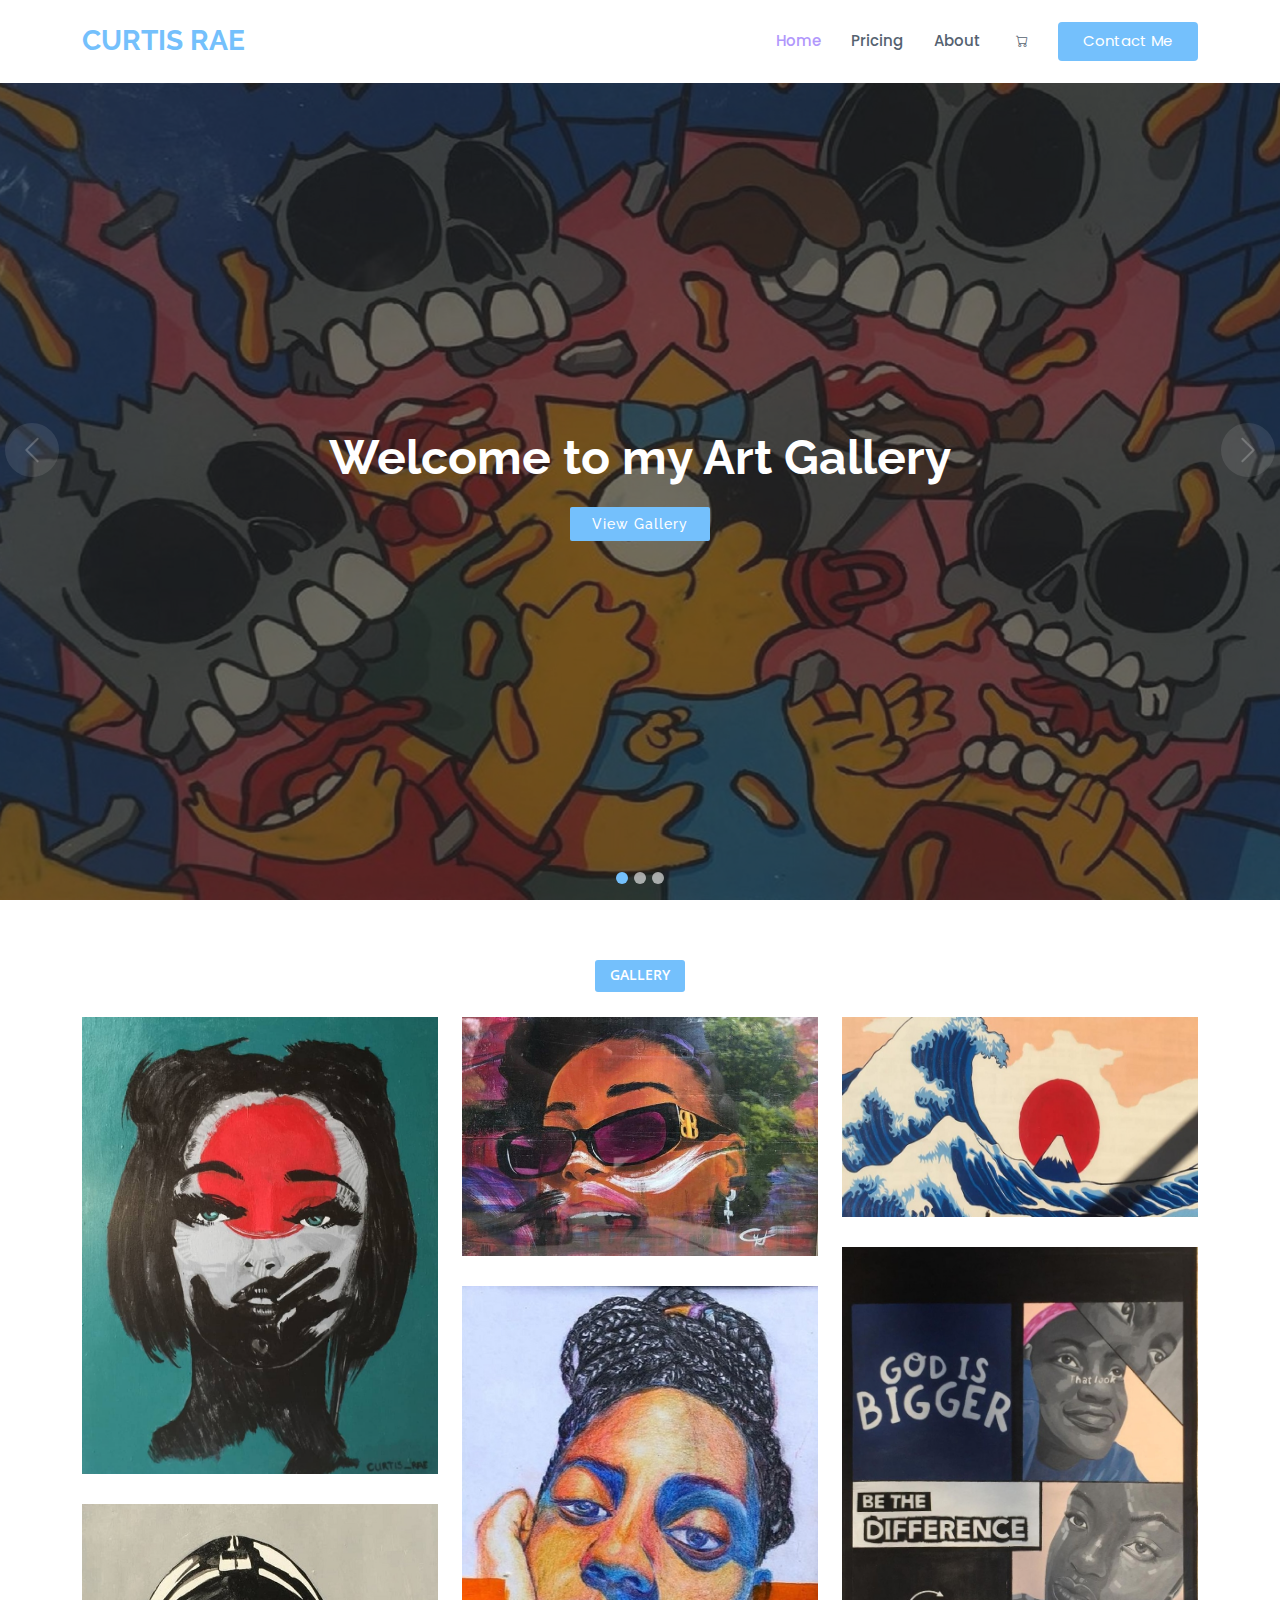
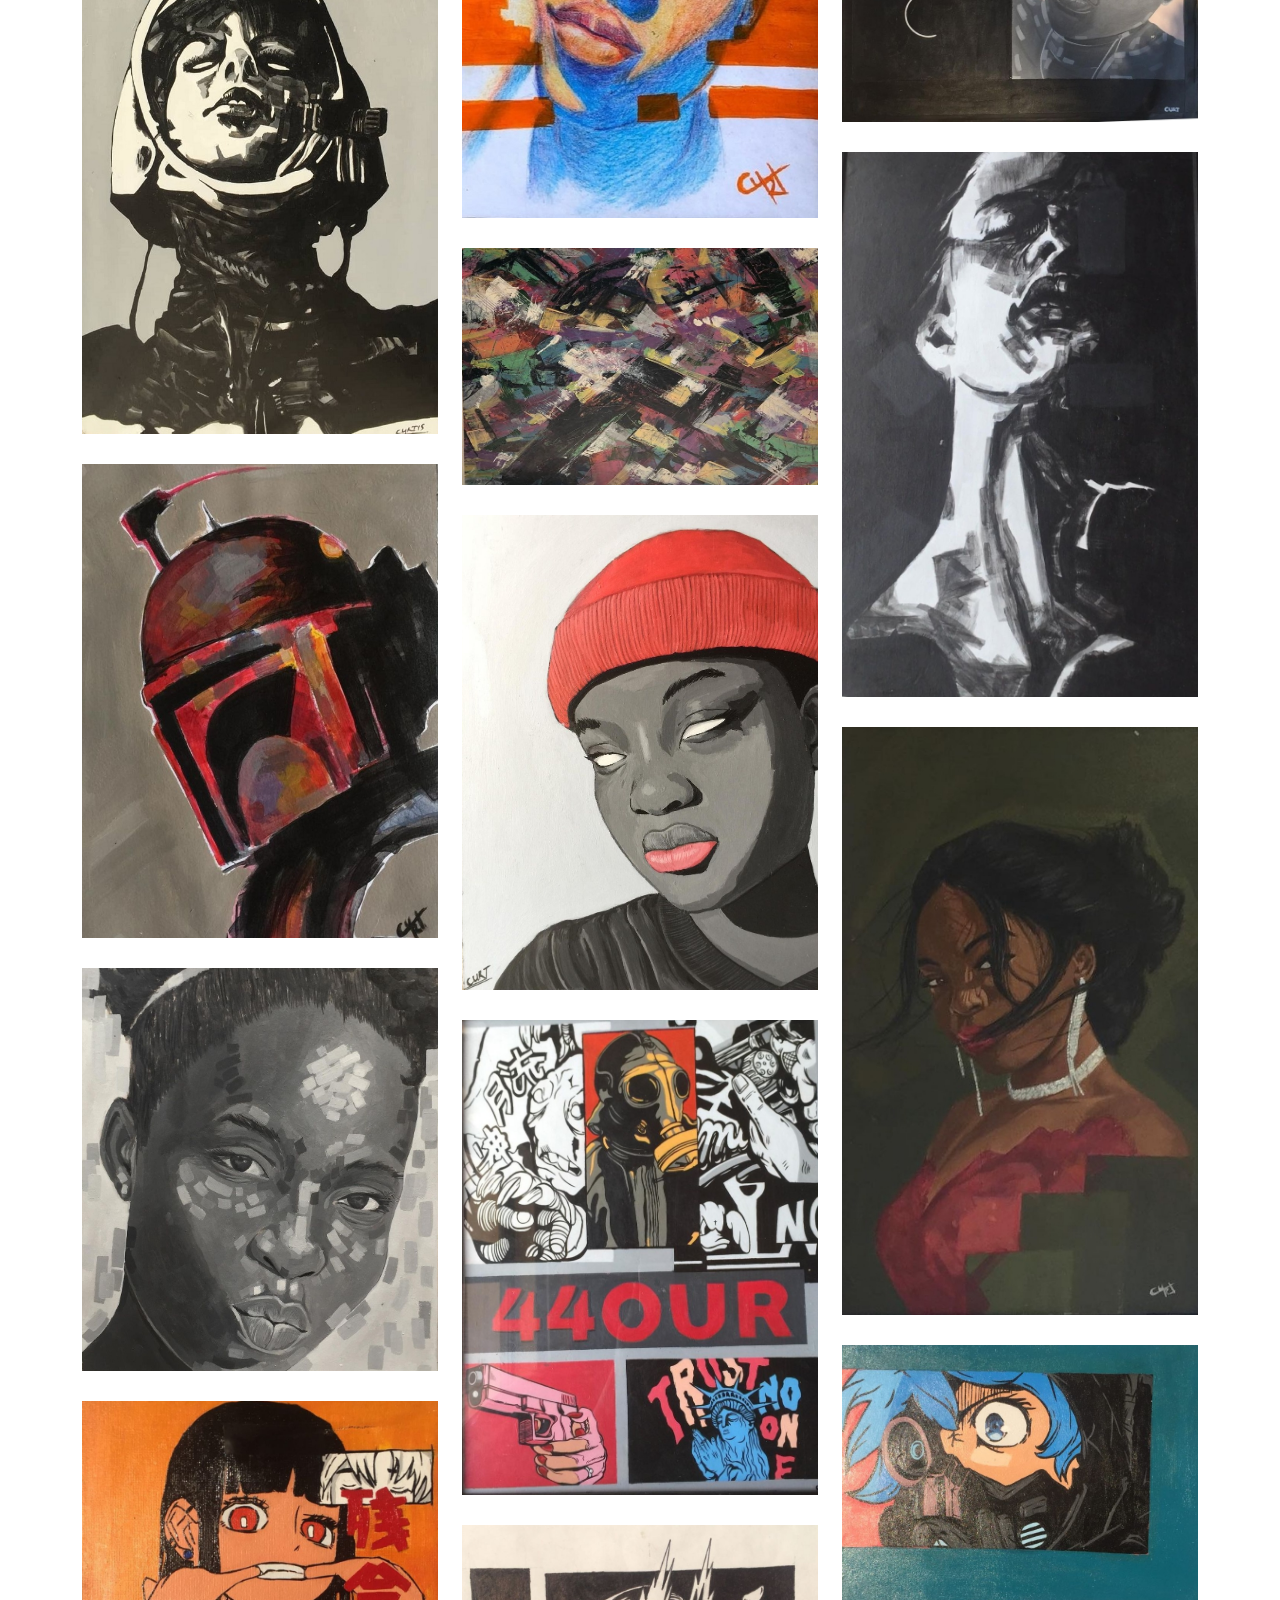
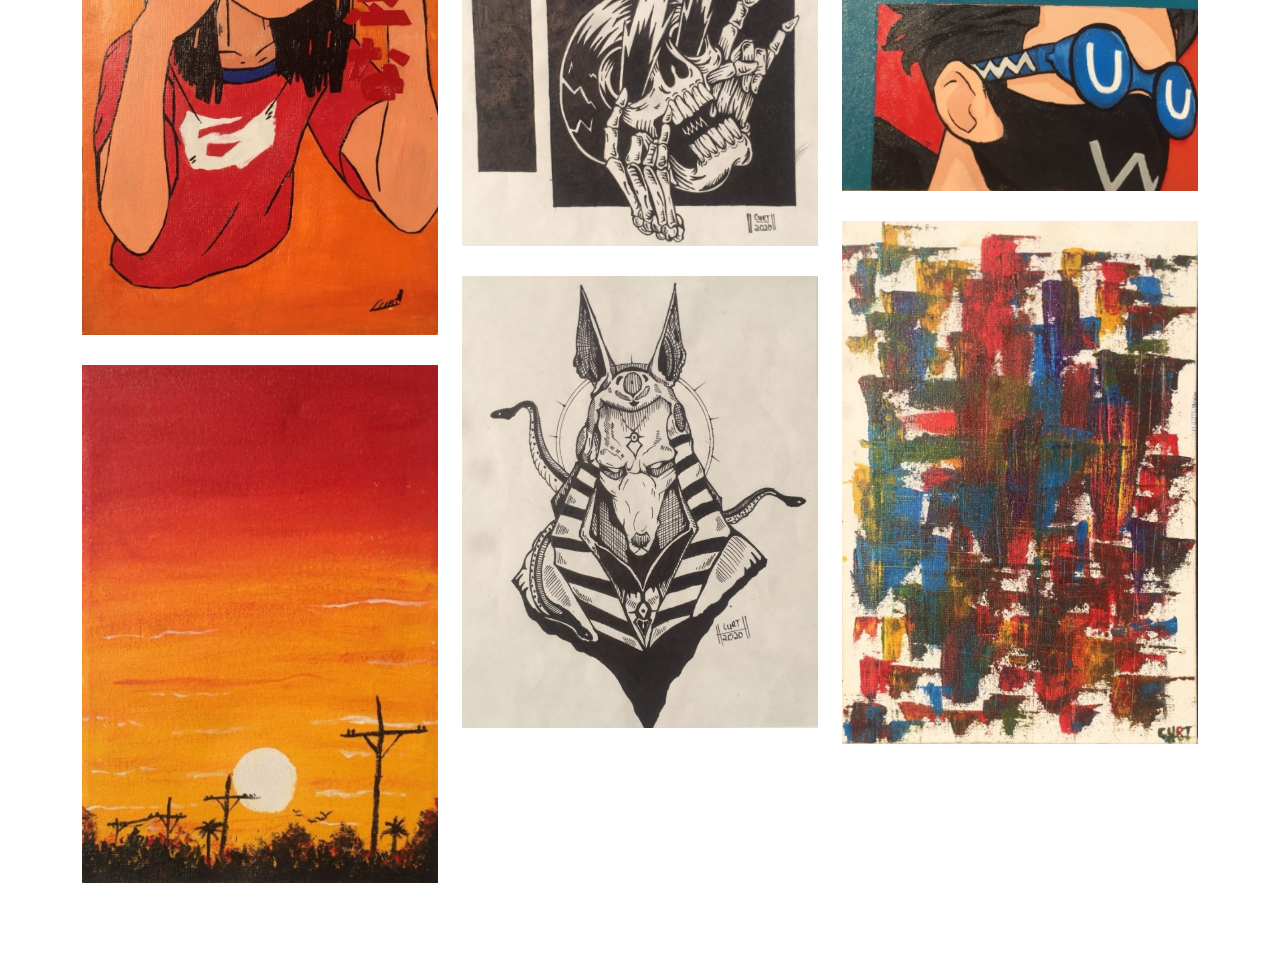
<file: index.html>
<!DOCTYPE html>
<html lang="en">

<head>
  <meta charset="utf-8">
  <meta content="width=device-width, initial-scale=1.0" name="viewport">

  <title>Curtis Rae Gallery</title>
  <meta content="" name="description">
  <meta content="" name="keywords">

 
  <link href="assets/img/logo1.png" rel="icon">
  <link href="assets/img/logo2.png" rel="apple-touch-icon\">

  
  <link href="https://fonts.googleapis.com/css?family=Open+Sans:300,300i,400,400i,600,600i,700,700i|Raleway:300,300i,400,400i,500,500i,600,600i,700,700i|Poppins:300,300i,400,400i,500,500i,600,600i,700,700i" rel="stylesheet">

 
  <link href="assets/vendor/animate.css/animate.min.css" rel="stylesheet">
  <link href="assets/vendor/bootstrap/css/bootstrap.min.css" rel="stylesheet">
  <link href="assets/vendor/bootstrap-icons/bootstrap-icons.css" rel="stylesheet">
  <link href="assets/vendor/boxicons/css/boxicons.min.css" rel="stylesheet">
  <link href="assets/vendor/glightbox/css/glightbox.min.css" rel="stylesheet">
  <link href="assets/vendor/remixicon/remixicon.css" rel="stylesheet">
  <link href="assets/vendor/swiper/swiper-bundle.min.css" rel="stylesheet">

 
  <link href="assets/css/style.css" rel="stylesheet">

 
</head>

<body>

  
  <header id="header" class="fixed-top d-flex align-items-center">
    <div class="container d-flex align-items-center">

      <h1 class="logo me-auto"><a href="index.html">Curtis Rae</a></h1>
      

      <nav id="navbar" class="navbar">
        <ul>
          <li><a href="index.html" class="active">Home</a></li>
          <li><a href="pricing.html">Pricing</a></li>
          <li><a href="about.html">About</a></li>
          <li><a href="store.html" class="cart"><i class="bi bi-cart"></i></a></li>
          <li><a href="contact.html" class="getstarted">Contact Me</a></li>
          
         
        </ul>
        <i class="bi bi-list mobile-nav-toggle"></i>
      </nav>

    </div>
  </header>

 
  <section id="hero">
    <div id="heroCarousel" data-bs-interval="5000" class="carousel slide carousel-fade" data-bs-ride="carousel">

      <ol class="carousel-indicators" id="hero-carousel-indicators"></ol>

      <div class="carousel-inner" role="listbox">

       
        <div class="carousel-item active" style="background-image: url(assets/img/slide/slide-1.jpg)">
          <div class="carousel-container">
            <div class="container">
              <h2 class="animate__animated animate__fadeInDown">Welcome to my<span> Art Gallery</span></h2>

             
              <a href="#gallery" class="btn-get-started animate__animated animate__fadeInUp scrollto">View Gallery</a>
            </div>
          </div>
        </div>

      
      <div class="carousel-item" style="background-image: url(assets/img/slide/slide-2.jpg)">
        <div class="carousel-container">
          <div class="container">
            <h2 class="animate__animated animate__fadeInDown">My Socials</h2>
            <p class="animate__animated animate__fadeInUp">Click on the icons below to view and reach me on my social media platforms.</p>
            <div class="social-links">
              <a href="https://www.instagram.com/curtis__rae/" class="instagram" target="_blank"><i class="bi bi-instagram"></i></a>
              <a href="https://www.tiktok.com/curt__paints/" class="tiktok" target="_blank"><i class="bi bi-tiktok"></i></a>
              <a href="https://www.snapchat.com/curtis__rae/" class="snapchat" target="_blank"><i class="bi bi-snapchat"></i></a>
              <a href="https://www.whatsapp.com/curtis__rae/" class="whatsapp" target="_blank"><i class="bi bi-whatsapp"></i></a>
            </div>
          </div>
        </div>
      </div>

       
        <div class="carousel-item" style="background-image: url(assets/img/slide/slide-3.jpg)">
          <div class="carousel-container">
            <div class="container">
              <h2 class="animate__animated animate__fadeInDown">My Socials</h2>
              <p class="animate__animated animate__fadeInUp">Click on the icons below to view and reach me on my social media platforms.</p>
              <div class="social-links">
                <a href="https://www.instagram.com/curtis__rae/" class="instagram" target="_blank"><i class="bi bi-instagram"></i></a>
                <a href="https://www.tiktok.com/curt__paints/" class="tiktok" target="_blank"><i class="bi bi-tiktok"></i></a>
                <a href="https://www.snapchat.com/curtis__rae/" class="snapchat" target="_blank"><i class="bi bi-snapchat"></i></a>
                <a href="https://www.whatsapp.com/curtis__rae/" class="whatsapp" target="_blank"><i class="bi bi-whatsapp"></i></a>
              </div>
           
            </div>
          </div>
        </div>

      </div>

      <a class="carousel-control-prev" href="#heroCarousel" role="button" data-bs-slide="prev">
        <span class="carousel-control-prev-icon bi bi-chevron-left" aria-hidden="true"></span>
      </a>

      <a class="carousel-control-next" href="#heroCarousel" role="button" data-bs-slide="next">
        <span class="carousel-control-next-icon bi bi-chevron-right" aria-hidden="true"></span>
      </a>

    </div>
  </section>

  <main id="main">

    

    
    <section id="gallery" class="gallery">
      <div class="container">

        <div class="row">
          <div class="col-lg-12 d-flex justify-content-center">
            <ul id="gallery-flters">
              <li data-filter="*" class="filter-active">GALLERY</li>
             
            </ul>
          </div>
        </div>

        <div class="row gallery-container">

          <div class="col-lg-4 col-md-6 gallery-item filter-app">
            <div class="gallery-wrap">
              <img src="assets/img/gallery/gallery-1.jpg" class="img-fluid" alt="">
              <div class="gallery-info">  
                <div class="gallery-links">
                  <a href="assets/img/gallery/gallery-1.jpg" data-gallery="portfolioGallery" class="gallery-lightbox" ><i class="bx bx-plus"></i></a>
                </div>
              </div>
            </div>
          </div>

          <div class="col-lg-4 col-md-6 gallery-item filter-web">
            <div class="gallery-wrap">
              <img src="assets/img/gallery/gallery-2.jpg" class="img-fluid" alt="">
              <div class="gallery-info">
               
                <div class="gallery-links">
                  <a href="assets/img/gallery/gallery-2.jpg" data-gallery="portfolioGallery" class="gallery-lightbox" ><i class="bx bx-plus"></i></a>
                 
                </div>
              </div>
            </div>
          </div>

          <div class="col-lg-4 col-md-6 gallery-item filter-app">
            <div class="gallery-wrap">
              <img src="assets/img/gallery/gallery-3.jpg" class="img-fluid" alt=""> 
              <div class="gallery-info">
               
                <div class="gallery-links">
                  <a href="assets/img/gallery/gallery-3.jpg" data-gallery="portfolioGallery" class="gallery-lightbox" ><i class="bx bx-plus"></i></a>
                 
                </div>
              </div>
            </div>
          </div>

          <div class="col-lg-4 col-md-6 gallery-item filter-card">
            <div class="gallery-wrap">
              <img src="assets/img/gallery/gallery-4.jpg" class="img-fluid" alt="">
              <div class="gallery-info">
               
                <div class="gallery-links">
                  <a href="assets/img/gallery/gallery-4.jpg" data-gallery="portfolioGallery" class="gallery-lightbox" ><i class="bx bx-plus"></i></a>
                </div>
              </div>
            </div>
          </div>

          <div class="col-lg-4 col-md-6 gallery-item filter-web">
            <div class="gallery-wrap">
              <img src="assets/img/gallery/gallery-5.jpg" class="img-fluid" alt="">
              <div class="gallery-info">
                
                <div class="gallery-links">
                  <a href="assets/img/gallery/gallery-5.jpg" data-gallery="portfolioGallery" class="gallery-lightbox" ><i class="bx bx-plus"></i></a>
                 
                </div>
              </div>
            </div>
          </div>

          <div class="col-lg-4 col-md-6 gallery-item filter-app">
            <div class="gallery-wrap">
              <img src="assets/img/gallery/gallery-6.jpg" class="img-fluid" alt="">
              <div class="gallery-info">
              
                <div class="gallery-links">
                  <a href="assets/img/gallery/gallery-6.jpg" data-gallery="portfolioGallery" class="gallery-lightbox" ><i class="bx bx-plus"></i></a>
                  
                </div>
              </div>
            </div>
          </div>

          <div class="col-lg-4 col-md-6 gallery-item filter-card">
            <div class="gallery-wrap">
              <img src="assets/img/gallery/gallery-7.jpg" class="img-fluid" alt="">
              <div class="gallery-info">
               
                <div class="gallery-links">
                  <a href="assets/img/gallery/gallery-7.jpg" data-gallery="portfolioGallery" class="gallery-lightbox" ><i class="bx bx-plus"></i></a>
                  
                </div>
              </div>
            </div>
          </div>

          <div class="col-lg-4 col-md-6 gallery-item filter-card">
            <div class="gallery-wrap">
              <img src="assets/img/gallery/gallery-8.jpg" class="img-fluid" alt="">
              <div class="gallery-info">
               
                <div class="gallery-links">
                  <a href="assets/img/gallery/gallery-8.jpg" data-gallery="portfolioGallery" class="gallery-lightbox" ><i class="bx bx-plus"></i></a>
                  
                </div>
              </div>
            </div>
          </div>

          <div class="col-lg-4 col-md-6 gallery-item filter-web">
            <div class="gallery-wrap">
              <img src="assets/img/gallery/gallery-9.jpg" class="img-fluid" alt="">
              <div class="gallery-info">
                
                <div class="gallery-links">
                  <a href="assets/img/gallery/gallery-9.jpg" data-gallery="portfolioGallery" class="gallery-lightbox" ><i class="bx bx-plus"></i></a>
                
                </div>
              </div>
            </div>
          </div>

          <div class="col-lg-4 col-md-6 gallery-item filter-web">
            <div class="gallery-wrap">
              <img src="assets/img/gallery/gallery-10.jpg" class="img-fluid" alt="">
              <div class="gallery-info">
               
                <div class="gallery-links">
                  <a href="assets/img/gallery/gallery-10.jpg" data-gallery="portfolioGallery" class="gallery-lightbox" ><i class="bx bx-plus"></i></a>
                 
                </div>
              </div>
            </div>
          </div>

          <div class="col-lg-4 col-md-6 gallery-item filter-app">
            <div class="gallery-wrap">
              <img src="assets/img/gallery/gallery-11.jpg" class="img-fluid" alt="">
              <div class="gallery-info">
               
                <div class="gallery-links">
                  <a href="assets/img/gallery/gallery-11.jpg" data-gallery="portfolioGallery" class="gallery-lightbox" ><i class="bx bx-plus"></i></a>
                  
                </div>
              </div>
            </div>
          </div>

          <div class="col-lg-4 col-md-6 gallery-item filter-app">
            <div class="gallery-wrap">
              <img src="assets/img/gallery/gallery-12.jpg" class="img-fluid" alt="">
              <div class="gallery-info">  
               
                <div class="gallery-links">
                  <a href="assets/img/gallery/gallery-12.jpg" data-gallery="portfolioGallery" class="gallery-lightbox" ><i class="bx bx-plus"></i></a>
                  
                </div>
              </div>
            </div>
          </div>

          <div class="col-lg-4 col-md-6 gallery-item filter-web">
            <div class="gallery-wrap">
              <img src="assets/img/gallery/gallery-13.jpg" class="img-fluid" alt="">
              <div class="gallery-info">
                
                <div class="gallery-links">
                  <a href="assets/img/gallery/gallery-13.jpg" data-gallery="portfolioGallery" class="gallery-lightbox" ><i class="bx bx-plus"></i></a>
                  
                </div>
              </div>
            </div>
          </div>

          <div class="col-lg-4 col-md-6 gallery-item filter-app">
            <div class="gallery-wrap">
              <img src="assets/img/gallery/gallery-14.jpg" class="img-fluid" alt="">
              <div class="gallery-info">  
                <div class="gallery-links">
                  <a href="assets/img/gallery/gallery-14.jpg" data-gallery="portfolioGallery" class="gallery-lightbox" ><i class="bx bx-plus"></i></a>
                </div>
              </div>
            </div>
          </div>

          <div class="col-lg-4 col-md-6 gallery-item filter-web">
            <div class="gallery-wrap">
              <img src="assets/img/gallery/gallery-19.jpg" class="img-fluid" alt="">
              <div class="gallery-info">
               
                <div class="gallery-links">
                  <a href="assets/img/gallery/gallery-19.jpg" data-gallery="portfolioGallery" class="gallery-lightbox" ><i class="bx bx-plus"></i></a>
                 
                </div>
              </div>
            </div>
          </div>

          <div class="col-lg-4 col-md-6 gallery-item filter-app">
            <div class="gallery-wrap">
              <img src="assets/img/gallery/gallery-15.jpg" class="img-fluid" alt=""> 
              <div class="gallery-info">
               
                <div class="gallery-links">
                  <a href="assets/img/gallery/gallery-15.jpg" data-gallery="portfolioGallery" class="gallery-lightbox" ><i class="bx bx-plus"></i></a>
                 
                </div>
              </div>
            </div>
          </div>

          <div class="col-lg-4 col-md-6 gallery-item filter-app">
            <div class="gallery-wrap">
              <img src="assets/img/gallery/gallery-17.jpg" class="img-fluid" alt=""> 
              <div class="gallery-info">
               
                <div class="gallery-links">
                  <a href="assets/img/gallery/gallery-17.jpg" data-gallery="portfolioGallery" class="gallery-lightbox" ><i class="bx bx-plus"></i></a>
                 
                </div>
              </div>
            </div>
          </div>

          <div class="col-lg-4 col-md-6 gallery-item filter-web">
            <div class="gallery-wrap">
              <img src="assets/img/gallery/gallery-18.jpg" class="img-fluid" alt="">
              <div class="gallery-info">
               
                <div class="gallery-links">
                  <a href="assets/img/gallery/gallery-18.jpg" data-gallery="portfolioGallery" class="gallery-lightbox" ><i class="bx bx-plus"></i></a>
                 
                </div>
              </div>
            </div>
          </div>

          <div class="col-lg-4 col-md-6 gallery-item filter-app">
            <div class="gallery-wrap">
              <img src="assets/img/gallery/gallery-16.jpg" class="img-fluid" alt=""> 
              <div class="gallery-info">
               
                <div class="gallery-links">
                  <a href="assets/img/gallery/gallery-16.jpg" data-gallery="portfolioGallery" class="gallery-lightbox" ><i class="bx bx-plus"></i></a>
                 
                </div>
              </div>
            </div>
          </div>

         


        </div>

      </div>
    </section>

  </main>



  <a href="#" class="back-to-top d-flex align-items-center justify-content-center"><i class="bi bi-arrow-up-short"></i></a>

 
  <script src="assets/vendor/bootstrap/js/bootstrap.bundle.min.js"></script>
  <script src="assets/vendor/glightbox/js/glightbox.min.js"></script>
  <script src="assets/vendor/isotope-layout/isotope.pkgd.min.js"></script>
  <script src="assets/vendor/swiper/swiper-bundle.min.js"></script>
  <script src="assets/vendor/waypoints/noframework.waypoints.js"></script>
  <script src="assets/vendor/php-email-form/validate.js"></script>

  <script src="assets/js/main.js"></script>

</body>

</html>
</file>
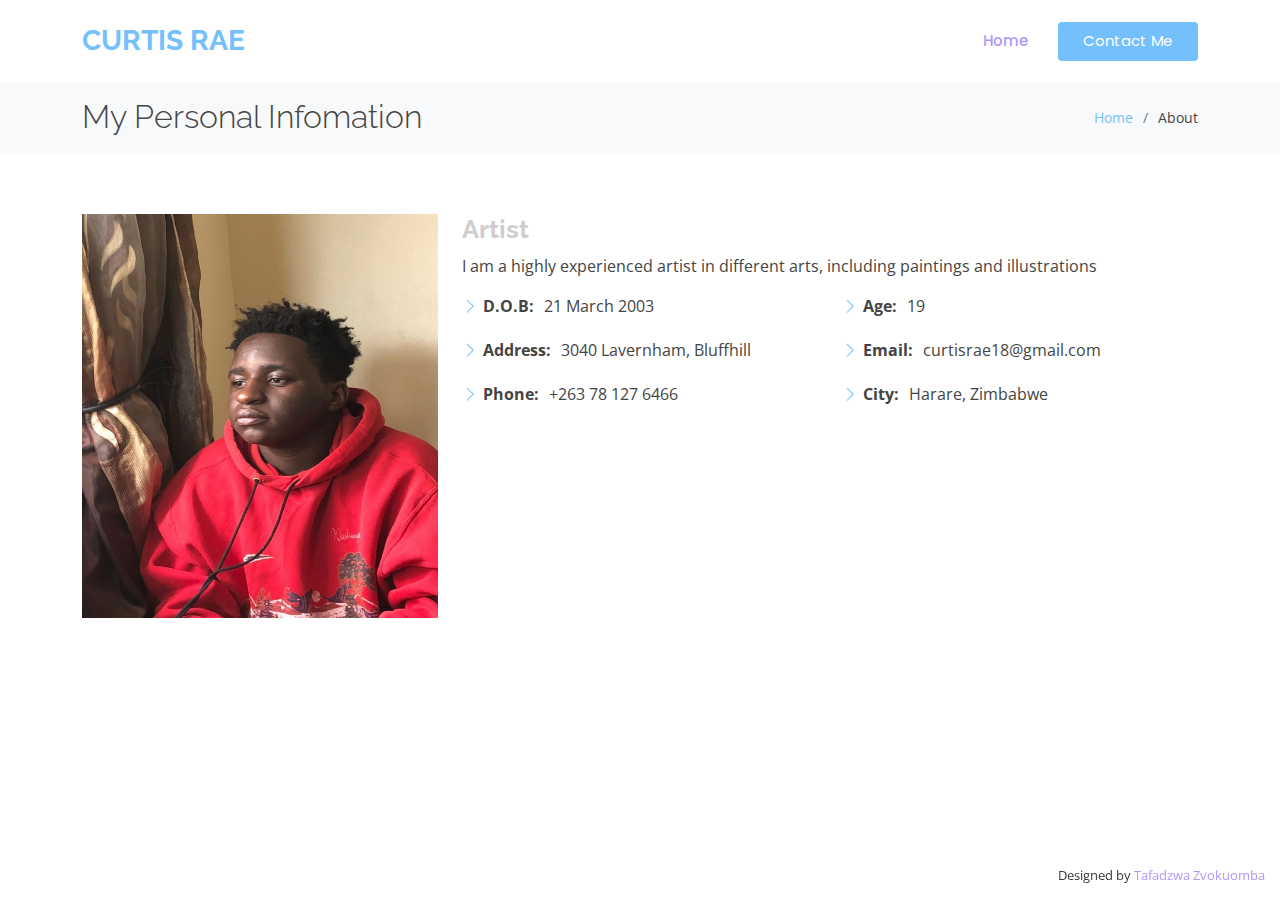
<file: about.html>
<!DOCTYPE html>
<html lang="en">

<head>
  <meta charset="utf-8">
  <meta content="width=device-width, initial-scale=1.0" name="viewport">

  <title>Curtis Rae - About</title>
  <meta content="" name="description">
  <meta content="" name="keywords">

  
  <link href="assets/img/logo1.png" rel="icon">
  <link href="assets/img/logo2.png" rel="apple-touch-icon\">
 
  <link href="https://fonts.googleapis.com/css?family=Open+Sans:300,300i,400,400i,600,600i,700,700i|Raleway:300,300i,400,400i,500,500i,600,600i,700,700i|Poppins:300,300i,400,400i,500,500i,600,600i,700,700i" rel="stylesheet">

  
  <link href="assets/vendor/animate.css/animate.min.css" rel="stylesheet">
  <link href="assets/vendor/bootstrap/css/bootstrap.min.css" rel="stylesheet">
  <link href="assets/vendor/bootstrap-icons/bootstrap-icons.css" rel="stylesheet">
  <link href="assets/vendor/boxicons/css/boxicons.min.css" rel="stylesheet">
  <link href="assets/vendor/glightbox/css/glightbox.min.css" rel="stylesheet">
  <link href="assets/vendor/remixicon/remixicon.css" rel="stylesheet">
  <link href="assets/vendor/swiper/swiper-bundle.min.css" rel="stylesheet">

  
  <link href="assets/css/style.css" rel="stylesheet">

 
</head>

<body>

 
 <header id="header" class="fixed-top d-flex align-items-center">
  <div class="container d-flex align-items-center">

    <h1 class="logo me-auto"><a href="index.html">Curtis Rae</a></h1>
    

    <nav id="navbar" class="navbar">
      <ul>
        <li><a href="index.html" class="active">Home</a></li>
        <li><a href="contact.html" class="getstarted">Contact Me</a></li>
       
      </ul>
      <i class="bi bi-list mobile-nav-toggle"></i>
    </nav>

  </div>
</header>

  <main id="main">

   
    <section id="breadcrumbs" class="breadcrumbs">
      <div class="container">

        <div class="d-flex justify-content-between align-items-center">
          <h2>My Personal Infomation</h2>
          <ol>
            <li><a href="index.html">Home</a></li>
            <li>About</li>
          </ol>
        </div>

      </div>
    </section>

   
    <section id="about" class="about">

     
      <div class="about-me container">

       <div class="row">
         <div class="col-lg-4" data-aos="fade-right">
           <img src="assets/img/me.jpg" class="img-fluid" alt="">
         </div>
         <div class="col-lg-8 pt-4 pt-lg-0 content" data-aos="fade-left">
           <h3>Artist</h3>
           <p>
             I am a highly experienced artist in different arts, including paintings and illustrations
           </p>
           <div class="row">
             <div class="col-lg-6">
               <ul>
                 <li><i class="bi bi-chevron-right"></i> <strong>D.O.B:</strong> <span>21 March 2003</span></li>
                 <li><i class="bi bi-chevron-right"></i> <strong>Address:</strong> <span>3040 Lavernham, Bluffhill</span></li>
                 <li><i class="bi bi-chevron-right"></i> <strong>Phone:</strong> <span>+263 78 127 6466</span></li>
                 
               </ul>
             </div>
             <div class="col-lg-6">
               <ul>
                 <li><i class="bi bi-chevron-right"></i> <strong>Age:</strong> <span>19</span></li>
                 <li><i class="bi bi-chevron-right"></i> <strong>Email:</strong> <span>curtisrae18@gmail.com</span></li>
                 <li><i class="bi bi-chevron-right"></i> <strong>City:</strong> <span>Harare, Zimbabwe</span></li>
                 
               </ul>
             </div>
           </div>
         </div>
       </div>
 
    

     <div class="credits">
  
      Designed by <a href="">Tafadzwa Zvokuomba</a>
    </div>
    
  <a href="#" class="back-to-top d-flex align-items-center justify-content-center"><i class="bi bi-arrow-up-short"></i></a>

  
  <script src="assets/vendor/bootstrap/js/bootstrap.bundle.min.js"></script>
  <script src="assets/vendor/glightbox/js/glightbox.min.js"></script>
  <script src="assets/vendor/isotope-layout/isotope.pkgd.min.js"></script>
  <script src="assets/vendor/swiper/swiper-bundle.min.js"></script>
  <script src="assets/vendor/waypoints/noframework.waypoints.js"></script>
  <script src="assets/vendor/php-email-form/validate.js"></script>

 
  <script src="assets/js/main.js"></script>

</body>

</html>
</file>
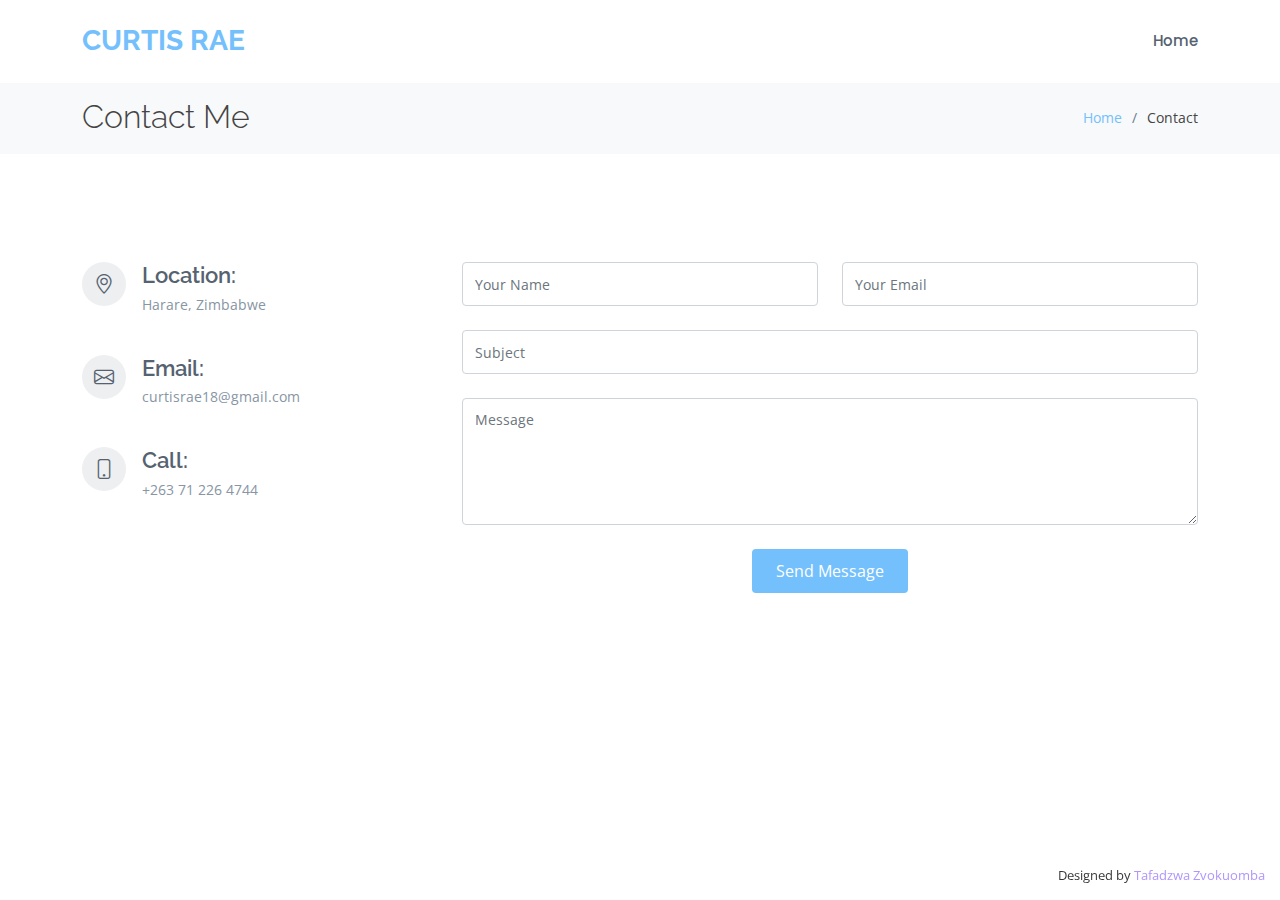
<file: contact.html>
<!DOCTYPE html>
<html lang="en">

<head>
  <meta charset="utf-8">
  <meta content="width=device-width, initial-scale=1.0" name="viewport">

  <title>Curtis Rae - Contact</title>
  <meta content="" name="description">
  <meta content="" name="keywords">


  <link href="assets/img/logo1.png" rel="icon">
  <link href="assets/img/logo2.png" rel="apple-touch-icon\">
 
  <link href="https://fonts.googleapis.com/css?family=Open+Sans:300,300i,400,400i,600,600i,700,700i|Raleway:300,300i,400,400i,500,500i,600,600i,700,700i|Poppins:300,300i,400,400i,500,500i,600,600i,700,700i" rel="stylesheet">

 
  <link href="assets/vendor/animate.css/animate.min.css" rel="stylesheet">
  <link href="assets/vendor/bootstrap/css/bootstrap.min.css" rel="stylesheet">
  <link href="assets/vendor/bootstrap-icons/bootstrap-icons.css" rel="stylesheet">
  <link href="assets/vendor/boxicons/css/boxicons.min.css" rel="stylesheet">
  <link href="assets/vendor/glightbox/css/glightbox.min.css" rel="stylesheet">
  <link href="assets/vendor/remixicon/remixicon.css" rel="stylesheet">
  <link href="assets/vendor/swiper/swiper-bundle.min.css" rel="stylesheet">

  
  <link href="assets/css/style.css" rel="stylesheet">

  
</head>

<body>

  
  <header id="header" class="fixed-top d-flex align-items-center">
    <div class="container d-flex align-items-center">

      <h1 class="logo me-auto"><a href="index.html">Curtis Rae</a></h1>
     

      <nav id="navbar" class="navbar">
        <ul>
          <li><a href="index.html">Home</a></li>
        </ul>
        <i class="bi bi-list mobile-nav-toggle"></i>
      </nav>

    </div>
  </header>

  <main id="main">

   
    <section id="breadcrumbs" class="breadcrumbs">
      <div class="container">

        <div class="d-flex justify-content-between align-items-center">
          <h2>Contact Me</h2>
          <ol>
            <li><a href="index.html">Home</a></li>
            <li>Contact</li>
          </ol>
        </div>

      </div>
    </section>

  
    <section id="contact" class="contact">
      <div class="container">

       
        <div class="row mt-5">

          <div class="col-lg-4">
            <div class="info">
              <div class="address">
                <i class="bi bi-geo-alt"></i>
                <h4>Location:</h4>
                <p>Harare, Zimbabwe</p>
              </div>

              <div class="email">
                <i class="bi bi-envelope"></i>
                <h4>Email:</h4>
                <p>curtisrae18@gmail.com</p>
              </div>

              <div class="phone">
                <i class="bi bi-phone"></i>
                <h4>Call:</h4>
                <p>+263 71 226 4744</p>
              </div>

            </div>

          </div>

          <div class="col-lg-8 mt-5 mt-lg-0">

            <form action="forms/contact.php" method="post" role="form" class="php-email-form">
              <div class="row">
                <div class="col-md-6 form-group">
                  <input type="text" name="name" class="form-control" id="name" placeholder="Your Name" required>
                </div>
                <div class="col-md-6 form-group mt-3 mt-md-0">
                  <input type="email" class="form-control" name="email" id="email" placeholder="Your Email" required>
                </div>
              </div>
              <div class="form-group mt-3">
                <input type="text" class="form-control" name="subject" id="subject" placeholder="Subject" required>
              </div>
              <div class="form-group mt-3">
                <textarea class="form-control" name="message" rows="5" placeholder="Message" required></textarea>
              </div>
              <div class="my-3">
                <div class="loading">Loading</div>
                <div class="error-message"></div>
                <div class="sent-message">Your message has been sent. Thank you!</div>
              </div>
              <div class="text-center"><button type="submit">Send Message</button></div>
            </form>

          </div>

        </div>

      </div>
    </section>

  </main>

  <div class="credits">
  
    Designed by <a href="">Tafadzwa Zvokuomba</a>
  </div>

  <a href="#" class="back-to-top d-flex align-items-center justify-content-center"><i class="bi bi-arrow-up-short"></i></a>

 
  <script src="assets/vendor/bootstrap/js/bootstrap.bundle.min.js"></script>

  <script src="assets/vendor/glightbox/js/glightbox.min.js"></script>

  <script src="assets/vendor/isotope-layout/isotope.pkgd.min.js"></script>

  <script src="assets/vendor/swiper/swiper-bundle.min.js"></script>

  <script src="assets/vendor/waypoints/noframework.waypoints.js"></script>

  <script src="assets/vendor/php-email-form/validate.js"></script>

  
  <script src="assets/js/main.js"></script>

</body>

</html>
</file>
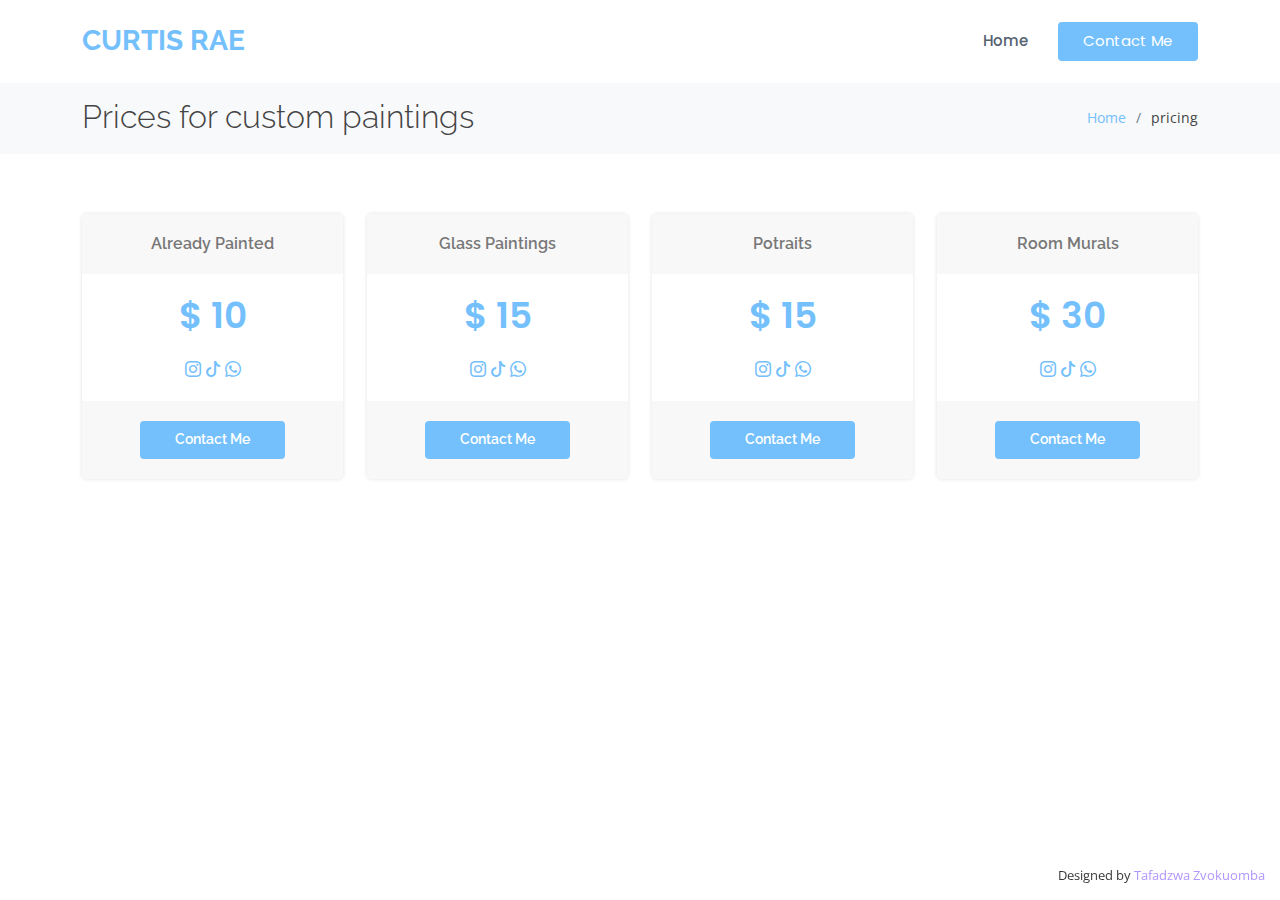
<file: pricing.html>
<!DOCTYPE html>
<html lang="en">

<head>
  <meta charset="utf-8">
  <meta content="width=device-width, initial-scale=1.0" name="viewport">

  <title>Curtis Rae - Pricing</title>
  <meta content="" name="description">
  <meta content="" name="keywords">

  <link href="assets/img/logo1.png" rel="icon">
  <link href="assets/img/logo2.png" rel="apple-touch-icon\">
  
  <link href="https://fonts.googleapis.com/css?family=Open+Sans:300,300i,400,400i,600,600i,700,700i|Raleway:300,300i,400,400i,500,500i,600,600i,700,700i|Poppins:300,300i,400,400i,500,500i,600,600i,700,700i" rel="stylesheet">

  
  <link href="assets/vendor/animate.css/animate.min.css" rel="stylesheet">
  <link href="assets/vendor/bootstrap/css/bootstrap.min.css" rel="stylesheet">
  <link href="assets/vendor/bootstrap-icons/bootstrap-icons.css" rel="stylesheet">
  <link href="assets/vendor/boxicons/css/boxicons.min.css" rel="stylesheet">
  <link href="assets/vendor/glightbox/css/glightbox.min.css" rel="stylesheet">
  <link href="assets/vendor/remixicon/remixicon.css" rel="stylesheet">
  <link href="assets/vendor/swiper/swiper-bundle.min.css" rel="stylesheet">

  
  <link href="assets/css/style.css" rel="stylesheet">

  
</head>

<body>

  
  <header id="header" class="fixed-top d-flex align-items-center">
    <div class="container d-flex align-items-center">

      <h1 class="logo me-auto"><a href="index.html">Curtis Rae</a></h1>
     

      <nav id="navbar" class="navbar">
        <ul>
          <li><a href="index.html">Home</a></li>
          <li><a href="contact.html" class="getstarted">Contact Me</a></li>
        </ul>
        <i class="bi bi-list mobile-nav-toggle"></i>
      </nav>

    </div>
  </header>

  <main id="main">

   
    <section id="breadcrumbs" class="breadcrumbs">
      <div class="container">

        <div class="d-flex justify-content-between align-items-center">
          <h2>Prices for custom paintings</h2>
          <ol>
            <li><a href="index.html">Home</a></li>
          <li>pricing</li>
          </ol>
        </div>

      </div>
    </section>

    
    <section id="pricing" class="pricing">
      <div class="container">

        <div class="row">

          <div class="col-lg-3 col-md-6">
            <div class="box">
              <h3>Already Painted</h3>
              <h4>$ 10</h4>
              <div class="social-links">
                <a href="https://www.instagram.com/curtis__rae/" class="instagram" target="_blank"><i class="bi bi-instagram"></i></a>
                <a href="https://www.tiktok.com/curt__paints/" class="tiktok" target="_blank"><i class="bi bi-tiktok"></i></a>
                <a href="https://www.whatsapp.com/curtis__rae/" class="whatsapp" target="_blank"><i class="bi bi-whatsapp"></i></a>
              </div>
              <div class="btn-wrap">
                <a href="contact.html" class="btn-buy">Contact Me</a>
              </div>
            </div>
          </div>

          <div class="col-lg-3 col-md-6">
            <div class="box">
              <h3>Glass Paintings</h3>
              <h4>$ 15</h4>
              <div class="social-links">
                <a href="https://www.instagram.com/curtis__rae/" class="instagram" target="_blank"><i class="bi bi-instagram"></i></a>
                <a href="https://www.tiktok.com/curt__paints/" class="tiktok" target="_blank"><i class="bi bi-tiktok"></i></a>
                <a href="https://www.whatsapp.com/curtis__rae/" class="whatsapp" target="_blank"><i class="bi bi-whatsapp"></i></a>
              </div>
              <div class="btn-wrap">
                <a href="contact.html" class="btn-buy">Contact Me</a>
              </div>
            </div>
          </div>

          
          <div class="col-lg-3 col-md-6">
            <div class="box">
              <h3>Potraits</h3>
              <h4>$ 15</h4>
              <div class="social-links">
                <a href="https://www.instagram.com/curtis__rae/" class="instagram" target="_blank"><i class="bi bi-instagram"></i></a>
                <a href="https://www.tiktok.com/curt__paints/" class="tiktok" target="_blank"><i class="bi bi-tiktok"></i></a>
                <a href="https://www.whatsapp.com/curtis__rae/" class="whatsapp" target="_blank"><i class="bi bi-whatsapp"></i></a>
              </div>
              <div class="btn-wrap">
                <a href="contact.html" class="btn-buy">Contact Me</a>
              </div>
            </div>
          </div>

          <div class="col-lg-3 col-md-6">
            <div class="box">
              <h3>Room Murals</h3>
              <h4>$ 30</h4>
              <div class="social-links">
                <a href="https://www.instagram.com/curtis__rae/" class="instagram" target="_blank"><i class="bi bi-instagram"></i></a>
                <a href="https://www.tiktok.com/curt__paints/" class="tiktok" target="_blank"><i class="bi bi-tiktok"></i></a>
                <a href="https://www.whatsapp.com/curtis__rae/" class="whatsapp" target="_blank"><i class="bi bi-whatsapp"></i></a>
              </div>
              <div class="btn-wrap">
                <a href="#" class="btn-buy">Contact Me</a>
              </div>
            </div>
          </div>

        </div>

      </div>
    </section>

    <div class="credits">
  
      Designed by <a href="">Tafadzwa Zvokuomba</a>
    </div>

  <a href="#" class="back-to-top d-flex align-items-center justify-content-center"><i class="bi bi-arrow-up-short"></i></a>

  
  <script src="assets/vendor/bootstrap/js/bootstrap.bundle.min.js"></script>
  <script src="assets/vendor/glightbox/js/glightbox.min.js"></script>
  <script src="assets/vendor/isotope-layout/isotope.pkgd.min.js"></script>
  <script src="assets/vendor/swiper/swiper-bundle.min.js"></script>
  <script src="assets/vendor/waypoints/noframework.waypoints.js"></script>
  <script src="assets/vendor/php-email-form/validate.js"></script>

  
  <script src="assets/js/main.js"></script>

</body>

</html>
</file>
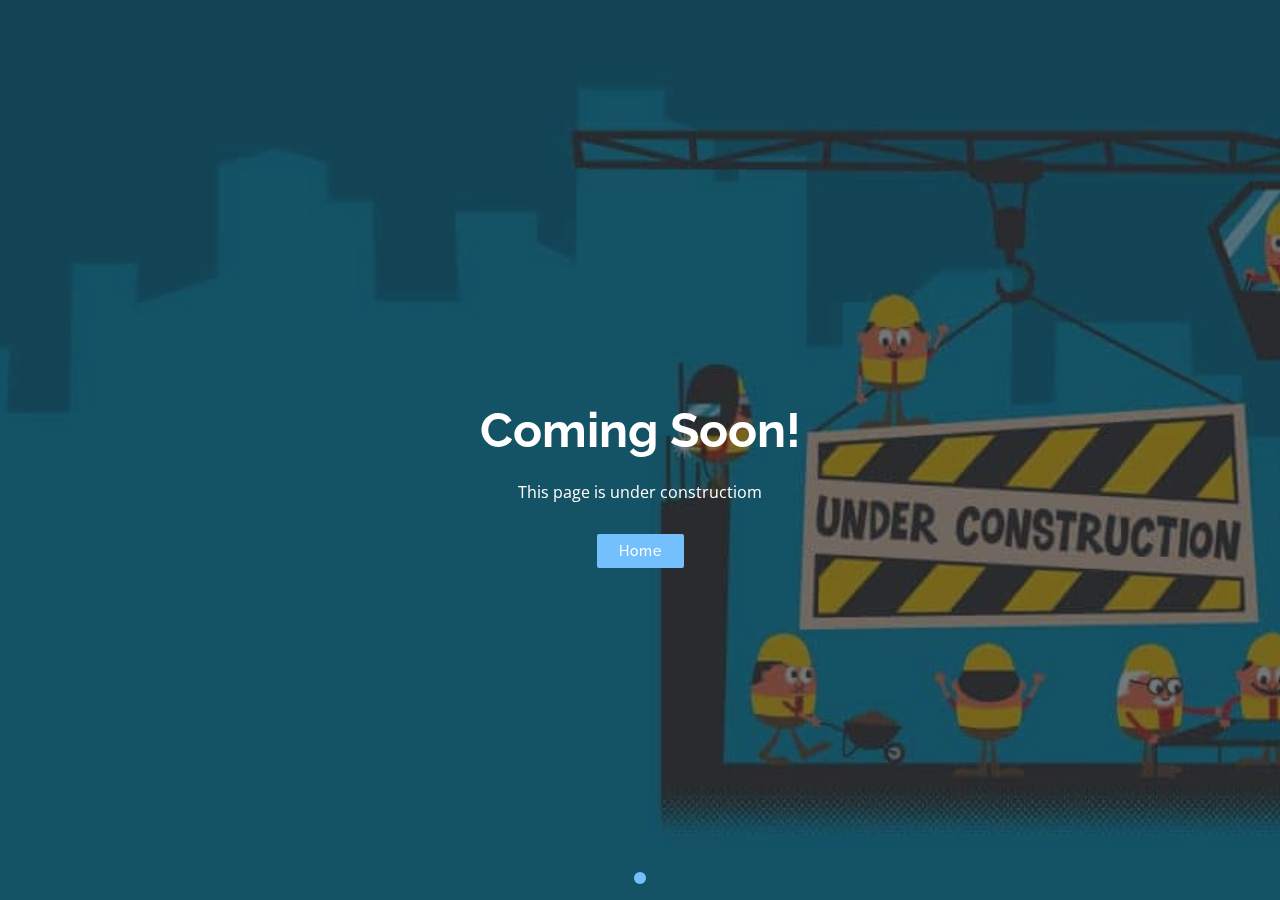
<file: store.html>
<!DOCTYPE html>
<html lang="en">
<head>
    <meta charset="UTF-8">
    <meta http-equiv="X-UA-Compatible" content="IE=edge">
    <meta name="viewport" content="width=device-width, initial-scale=1.0">

    <title>Curtis Rae - Store</title>
    <meta content="" name="description">
    <meta content="" name="keywords">
  
   
    <link href="assets/img/logo1.png" rel="icon">
    <link href="assets/img/logo2.png" rel="apple-touch-icon\">
  
    
    <link href="https://fonts.googleapis.com/css?family=Open+Sans:300,300i,400,400i,600,600i,700,700i|Raleway:300,300i,400,400i,500,500i,600,600i,700,700i|Poppins:300,300i,400,400i,500,500i,600,600i,700,700i" rel="stylesheet">
  
   
    <link href="assets/vendor/animate.css/animate.min.css" rel="stylesheet">
    <link href="assets/vendor/bootstrap/css/bootstrap.min.css" rel="stylesheet">
    <link href="assets/vendor/bootstrap-icons/bootstrap-icons.css" rel="stylesheet">
    <link href="assets/vendor/boxicons/css/boxicons.min.css" rel="stylesheet">
    <link href="assets/vendor/glightbox/css/glightbox.min.css" rel="stylesheet">
    <link href="assets/vendor/remixicon/remixicon.css" rel="stylesheet">
    <link href="assets/vendor/swiper/swiper-bundle.min.css" rel="stylesheet">
  
   
    <link href="assets/css/style.css" rel="stylesheet">
  

</head>
<body>
 

 
  <section id="hero">
    <div id="heroCarousel" data-bs-interval="5000" class="carousel slide carousel-fade" data-bs-ride="carousel">

      <ol class="carousel-indicators" id="hero-carousel-indicators"></ol>

      <div class="carousel-inner" role="listbox">

       
        <div class="carousel-item active" style="background-image: url(assets/img/under-construction.jpg)">
          <div class="carousel-container">
            <div class="container">
              <h2 class="animate__animated animate__fadeInDown">Coming<span> Soon!</span></h2>
              <p class="animate__animated animate__fadeInUp">This page is under constructiom</p>
              <a href="index.html" class="btn-get-started animate__animated animate__fadeInUp scrollto">Home</a>
            </div>
          </div>
        </div>

      
     

      </div>

     
  </section>

  <main id="main">
    
  
    <a href="#" class="back-to-top d-flex align-items-center justify-content-center"><i class="bi bi-arrow-up-short"></i></a>
  
    
    <script src="assets/vendor/bootstrap/js/bootstrap.bundle.min.js"></script>
    <script src="assets/vendor/glightbox/js/glightbox.min.js"></script>
    <script src="assets/vendor/isotope-layout/isotope.pkgd.min.js"></script>
    <script src="assets/vendor/swiper/swiper-bundle.min.js"></script>
    <script src="assets/vendor/waypoints/noframework.waypoints.js"></script>
    <script src="assets/vendor/php-email-form/validate.js"></script>
  
    
    <script src="assets/js/main.js"></script>
  

    
</body>
</html>
</file>
<file: assets/css/style.css>
/*--------------------------------------------------------------
# General
--------------------------------------------------------------*/
body {
  font-family: "Open Sans", sans-serif;
  color: #444444;
}

a {
  text-decoration: none;
  color:
  #74C0FC;
}

a:hover {
  color: #B197FC;
  text-decoration: none;
}

h1, h2, h3, h4, h5, h6 {
  font-family: "Raleway", sans-serif;
}

/*--------------------------------------------------------------
# Back to top button
--------------------------------------------------------------*/
.back-to-top {
  position: fixed;
  visibility: hidden;
  opacity: 0;
  right: 15px;
  bottom: 15px;
  z-index: 996;
  background: 
  #74C0FC;
  width: 40px;
  height: 40px;
  border-radius: 4px;
  transition: all 0.4s;
}
.back-to-top i {
  font-size: 28px;
  color: #fff;
  line-height: 0;
}
.back-to-top:hover {
  background: #B197FC;
  color: #fff;
}
.back-to-top.active {
  visibility: visible;
  opacity: 1;
}

/*--------------------------------------------------------------
# Header
--------------------------------------------------------------*/
#header {
  background: #fff;
  transition: all 0.5s;
  z-index: 997;
  padding: 20px 0;
}
#header.header-scrolled {
  box-shadow: 0px 2px 15px rgba(0, 0, 0, 0.1);
  padding: 12px 0;
}
#header.header-inner-pages {
  box-shadow: 0px 2px 15px rgba(0, 0, 0, 0.1);
}
#header .logo {
  font-size: 28px;
  margin: 0;
  padding: 0;
  line-height: 1;
  font-weight: 700;
  text-transform: uppercase;
}
#header .logo a {
  color: #74C0FC;
}
#header .logo img {
  max-height: 40px;
}



/*--------------------------------------------------------------
# Navigation Menu
--------------------------------------------------------------*/
/**
* Desktop Navigation 
*/
.navbar {
  padding: 0;
}
.navbar ul {
  margin: 0;
  padding: 0;
  display: flex;
  list-style: none;
  align-items: center;
}

.navbar li {
  position: relative;
}
.navbar a, .navbar a:focus {
  display: flex;
  align-items: center;
  justify-content: space-between;
  padding: 10px 0 10px 30px;
  font-family: "Poppins", sans-serif;
  font-size: 15px;
  font-weight: 500;
  color: #556270;
  white-space: nowrap;
  transition: 0.3s;
}
.navbar a i, .navbar a:focus i {
  font-size: 12px;
  line-height: 0;
  margin-left: 5px;
}
.navbar a:hover, .navbar .active, .navbar .active:focus, .navbar li:hover > a {
  color: #B197FC;
}
.navbar .getstarted, .navbar .getstarted:focus {
  background: #74C0FC;
  padding: 8px 25px;
  margin-left: 30px;
  border-radius: 4px;
  font-weight: 400;
  color: #fff;
}
.navbar .getstarted:hover, .navbar .getstarted:focus:hover {
  color: #fff;
  background: #B197FC;
}
.navbar .dropdown ul {
  display: block;
  position: absolute;
  left: 14px;
  top: calc(100% + 30px);
  margin: 0;
  padding: 10px 0;
  z-index: 99;
  opacity: 0;
  visibility: hidden;
  background: #fff;
  box-shadow: 0px 0px 30px rgba(127, 137, 161, 0.25);
  transition: 0.3s;
}
.navbar .dropdown ul li {
  min-width: 200px;
}
.navbar .dropdown ul a {
  padding: 10px 20px;
  font-size: 15px;
  text-transform: none;
  font-weight: 400;
}
.navbar .dropdown ul a i {
  font-size: 12px;
}
.navbar .dropdown ul a:hover, .navbar .dropdown ul .active:hover, .navbar .dropdown ul li:hover > a {
  color: #74C0FC;
}
.navbar .dropdown:hover > ul {
  opacity: 1;
  top: 100%;
  visibility: visible;
}
.navbar .dropdown .dropdown ul {
  top: 0;
  left: calc(100% - 30px);
  visibility: hidden;
}
.navbar .dropdown .dropdown:hover > ul {
  opacity: 1;
  top: 0;
  left: 100%;
  visibility: visible;
}
@media (max-width: 1366px) {
  .navbar .dropdown .dropdown ul {
    left: -90%;
  }
  .navbar .dropdown .dropdown:hover > ul {
    left: -100%;
  }
}

/**
* Mobile Navigation 
*/
.mobile-nav-toggle {
  color: #556270;
  font-size: 28px;
  cursor: pointer;
  display: none;
  line-height: 0;
  transition: 0.5s;
}
.mobile-nav-toggle.bi-x {
  color: #fff;
}

@media (max-width: 991px) {
  .mobile-nav-toggle {
    display: block;
  }

  .navbar ul {
    display: none;
  }
}
.navbar-mobile {
  position: fixed;
  overflow: hidden;
  top: 0;
  right: 0;
  left: 0;
  bottom: 0;
  background: rgba(63, 73, 83, 0.9);
  transition: 0.3s;
  z-index: 999;
}
.navbar-mobile .mobile-nav-toggle {
  position: absolute;
  top: 15px;
  right: 15px;
}
.navbar-mobile ul {
  display: block;
  position: absolute;
  top: 55px;
  right: 15px;
  bottom: 15px;
  left: 15px;
  padding: 10px 0;
  background-color: #fff;
  overflow-y: auto;
  transition: 0.3s;
}
.navbar-mobile a, .navbar-mobile a:focus {
  padding: 10px 20px;
  font-size: 15px;
  color: #556270;
}
.navbar-mobile a:hover, .navbar-mobile .active, .navbar-mobile li:hover > a {
  color: #B197FC;
}
.navbar-mobile .getstarted, .navbar-mobile .getstarted:focus {
  margin: 15px;
}
.navbar-mobile .dropdown ul {
  position: static;
  display: none;
  margin: 10px 20px;
  padding: 10px 0;
  z-index: 99;
  opacity: 1;
  visibility: visible;
  background: #fff;
  box-shadow: 0px 0px 30px rgba(127, 137, 161, 0.25);
}
.navbar-mobile .dropdown ul li {
  min-width: 200px;
}
.navbar-mobile .dropdown ul a {
  padding: 10px 20px;
}
.navbar-mobile .dropdown ul a i {
  font-size: 12px;
}
.navbar-mobile .dropdown ul a:hover, .navbar-mobile .dropdown ul .active:hover, .navbar-mobile .dropdown ul li:hover > a {
  color: #B197FC;
}
.navbar-mobile .dropdown > .dropdown-active {
  display: block;
}

/*--------------------------------------------------------------
# Hero Section
--------------------------------------------------------------*/
#hero {
  width: 100%;
  height: 100vh;
  background-color: rgba(63, 73, 83, 0.8);
  overflow: hidden;
  position: relative;
}
#hero .carousel, #hero .carousel-inner, #hero .carousel-item, #hero .carousel-item::before {
  position: absolute;
  top: 0;
  right: 0;
  left: 0;
  bottom: 0;
}
#hero .carousel-item {
  background-size: cover;
  background-position: center;
  background-repeat: no-repeat;
}
#hero .carousel-item::before {
  content: "";
  background-color: rgba(30, 35, 40, 0.6);
}
#hero .carousel-container {
  display: flex;
  justify-content: center;
  align-items: center;
  position: absolute;
  bottom: 0;
  top: 70px;
  left: 50px;
  right: 50px;
}
#hero .container {
  text-align: center;
}
#hero h2 {
  color: #fff;
  margin-bottom: 20px;
  font-size: 48px;
  font-weight: 700;
}
#hero p {
  -webkit-animation-delay: 0.4s;
  animation-delay: 0.4s;
  margin: 0 auto 30px auto;
  color: #fff;
}
#hero .carousel-inner .carousel-item {
  transition-property: opacity;
  background-position: center top;
}
#hero .carousel-inner .carousel-item,
#hero .carousel-inner .active.carousel-item-start,
#hero .carousel-inner .active.carousel-item-end {
  opacity: 0;
}
#hero .carousel-inner .active,
#hero .carousel-inner .carousel-item-next.carousel-item-start,
#hero .carousel-inner .carousel-item-prev.carousel-item-end {
  opacity: 1;
  transition: 0.5s;
}
#hero .carousel-inner .carousel-item-next,
#hero .carousel-inner .carousel-item-prev,
#hero .carousel-inner .active.carousel-item-start,
#hero .carousel-inner .active.carousel-item-end {
  left: 0;
  transform: translate3d(0, 0, 0);
}
#hero .carousel-control-next-icon, #hero .carousel-control-prev-icon {
  background: none;
  font-size: 30px;
  line-height: 0;
  width: auto;
  height: auto;
  background: rgba(255, 255, 255, 0.2);
  border-radius: 50px;
  transition: 0.3s;
  color: rgba(255, 255, 255, 0.5);
  width: 54px;
  height: 54px;
  display: flex;
  align-items: center;
  justify-content: center;
}
#hero .carousel-control-next-icon:hover, #hero .carousel-control-prev-icon:hover {
  background: rgba(255, 255, 255, 0.3);
  color: rgba(255, 255, 255, 0.8);
}
#hero .carousel-indicators li {
  cursor: pointer;
  background: #fff;
  overflow: hidden;
  border: 0;
  width: 12px;
  height: 12px;
  border-radius: 50px;
  opacity: 0.6;
  transition: 0.3s;
}
#hero .carousel-indicators li.active {
  opacity: 1;
  background: #74C0FC;
}
#hero .btn-get-started  {
  font-family: "Raleway", sans-serif;
  font-weight: 500;
  font-size: 14px;
  letter-spacing: 1px;
  display: inline-block;
  padding: 10px 22px;
  border-radius: 2px;
  transition: 0.5s;
  line-height: 1;
  color: #fff;
  -webkit-animation-delay: 0.8s;
  animation-delay: 0.8s;
  background: #74C0FC;
}
#hero .btn-get-started:hover {
  background: #74C0FC;
}
#hero .social-links {
  display: grid;
  column-gap: 5px;
  grid-template-columns: auto auto auto auto;
  justify-content: center;
}
#hero .social-links a {
  border-radius: 50%;
  width: 40px;
  height: 40px;
  margin-right: 8px;
  line-height: 1;
  justify-content: center;
  align-items: center;
  background: rgba(255, 255, 255, 0.1);
  display: flex;
  font-size: 16px;
  color: #fff;
}
#hero .social-links a:hover {
  background: #74C0FC;
}
@media (max-width: 992px) {
  #hero {
    height: 100vh;
  }
  #hero .carousel-container {
    top: 8px;
  }
}
@media (max-width: 768px) {
  #hero h2 {
    font-size: 28px;
  }
}
@media (min-width: 1024px) {
  #hero .carousel-control-prev, #hero .carousel-control-next {
    width: 5%;
  }
}
@media (max-height: 500px) {
  #hero {
    height: 120vh;
  }
}



/*--------------------------------------------------------------
# Sections General
--------------------------------------------------------------*/
section {
  padding: 60px 0;
  overflow: hidden;
}

.section-bg, .services .icon-box {
  background-color: #f8f9fa;
}

.section-title {
  padding-bottom: 40px;
}
.section-title h2 {
  font-size: 14px;
  font-weight: 500;
  padding: 0;
  line-height: 1px;
  margin: 0 0 5px 0;
  letter-spacing: 2px;
  text-transform: uppercase;
  color: #aaaaaa;
  font-family: "Poppins", sans-serif;
}
.section-title h2::after {
  content: "";
  width: 120px;
  height: 1px;
  display: inline-block;
  background: #74C0FC;
  margin: 4px 10px;
}
.section-title p {
  margin: 0;
  margin: 0;
  font-size: 36px;
  font-weight: 700;
  text-transform: uppercase;
  font-family: "Poppins", sans-serif;
  color: #556270;
}

/*--------------------------------------------------------------
# Breadcrumbs
--------------------------------------------------------------*/
.breadcrumbs {
  padding: 18px 0;
  background: #f8f9fa;
  min-height: 40px;
  margin-top: 80px;
}
.breadcrumbs h2 {
  font-size: 32px;
  font-weight: 300;
  margin: 0;
}
.breadcrumbs ol {
  display: flex;
  flex-wrap: wrap;
  list-style: none;
  padding: 0;
  margin: 0;
  font-size: 14px;
}
.breadcrumbs ol li + li {
  padding-left: 10px;
}
.breadcrumbs ol li + li::before {
  display: inline-block;
  padding-right: 10px;
  color: #6b7b8d;
  content: "/";
}
@media (max-width: 992px) {
  .breadcrumbs {
    margin-top: 58px;
  }
  .breadcrumbs .d-flex {
    display: block !important;
  }
  .breadcrumbs h2 {
    margin-bottom: 10px;
  }
  .breadcrumbs ol {
    display: block;
  }
  .breadcrumbs ol li {
    display: inline-block;
  }
}




/*--------------------------------------------------------------
# Gallery
--------------------------------------------------------------*/
.gallery .gallery-item {
  margin-bottom: 30px;
}
.gallery #gallery-flters {
  padding: 0;
  margin: 0 auto 20px auto;
  list-style: none;
  text-align: center;
}
.gallery #gallery-flters li {
  cursor: pointer;
  display: inline-block;
  padding: 8px 15px 10px 15px;
  font-size: 14px;
  font-weight: 600;
  line-height: 1;
  text-transform: uppercase;
  color: #444444;
  margin-bottom: 5px;
  transition: all 0.3s ease-in-out;
  border-radius: 3px;
}
.gallery #gallery-flters li:hover, .gallery #gallery-flters li.filter-active {
  color: #fff;
  background: #74C0FC;
}
.gallery #gallery-flters li:last-child {
  margin-right: 0;
}
.gallery .gallery-wrap {
  transition: 0.3s;
  position: relative;
  overflow: hidden;
  z-index: 1;
  background: rgba(85, 98, 112, 0.6);
}
.gallery .gallery-wrap::before {
  content: "";
  background: rgba(85, 98, 112, 0.6);
  position: absolute;
  left: 0;
  right: 0;
  top: 0;
  bottom: 0;
  transition: all ease-in-out 0.3s;
  z-index: 2;
  opacity: 0;
}
.gallery .gallery-wrap img {
  transition: all ease-in-out 0.3s;
}
.gallery .gallery-wrap .gallery-info {
  opacity: 0;
  position: absolute;
  top: 0;
  left: 0;
  right: 0;
  bottom: 0;
  z-index: 3;
  transition: all ease-in-out 0.3s;
  display: flex;
  flex-direction: column;
  justify-content: flex-end;
  align-items: flex-start;
  padding: 20px;
}
.gallery .gallery-wrap .gallery-info h4 {
  font-size: 20px;
  color: #fff;
  font-weight: 600;
}
.gallery .gallery-wrap .gallery-info p {
  color: rgba(255, 255, 255, 0.7);
  font-size: 14px;
  text-transform: uppercase;
  padding: 0;
  margin: 0;
  font-style: italic;
}
.gallery .gallery-wrap .gallery-links {
  text-align: center;
  z-index: 4;
}
.gallery .gallery-wrap .gallery-links a {
  color: rgba(255, 255, 255, 0.6);
  margin: 0 5px 0 0;
  font-size: 28px;
  display: inline-block;
  transition: 0.3s;
}
.gallery .gallery-wrap .gallery-links a:hover {
  color: #B197FC;
}
.gallery .gallery-wrap:hover::before {
  opacity: 1;
}
.gallery .gallery-wrap:hover img {
  transform: scale(1.2);
}
.gallery .gallery-wrap:hover .gallery-info {
  opacity: 1;
}



/*--------------------------------------------------------------
# Pricing
--------------------------------------------------------------*/
.pricing .box {
  padding: 20px;
  background: #fff;
  text-align: center;
  box-shadow: 0px 0px 4px rgba(0, 0, 0, 0.12);
  border-radius: 5px;
  position: relative;
  overflow: hidden;
}
.pricing h3 {
  font-weight: 400;
  margin: -20px -20px 20px -20px;
  padding: 20px 15px;
  font-size: 16px;
  font-weight: 600;
  color: #777777;
  background: #f8f8f8;
}
.pricing h4 {
  font-size: 36px;
  color: #74C0FC;
  font-weight: 600;
  font-family: "Poppins", sans-serif;
  margin-bottom: 20px;
}
.pricing h4 sup {
  font-size: 20px;
  top: -15px;
  left: -3px;
}
.pricing h4 span {
  color: #bababa;
  font-size: 16px;
  font-weight: 300;
}
.pricing ul {
  padding: 0;
  list-style: none;
  color: #444444;
  text-align: center;
  line-height: 20px;
  font-size: 14px;
}
.pricing ul li {
  padding-bottom: 16px;
}
.pricing ul i {
  color: #74C0FC;
  font-size: 18px;
  padding-right: 4px;
}
.pricing ul .na {
  color: #ccc;
  text-decoration: line-through;
}
.pricing .btn-wrap {
  margin: 20px -20px -20px -20px;
  padding: 20px 15px;
  background: #f8f8f8;
  text-align: center;
}
.pricing .btn-buy {
  background: #74C0FC;
  display: inline-block;
  padding: 8px 35px 9px 35px;
  border-radius: 4px;
  color: #fff;
  transition: none;
  font-size: 14px;
  font-weight: 400;
  font-family: "Raleway", sans-serif;
  font-weight: 600;
  transition: 0.3s;
}
.pricing .btn-buy:hover {
  background: #B197FC;
}
.pricing .featured h3 {
  color: #fff;
  background: #74C0FC;
}
.pricing .advanced {
  width: 200px;
  position: absolute;
  top: 18px;
  right: -68px;
  transform: rotate(45deg);
  z-index: 1;
  font-size: 14px;
  padding: 1px 0 3px 0;
  background: #74C0FC;
  color: #fff;
}


/*--------------------------------------------------------------
# Contact
--------------------------------------------------------------*/
.contact .info {
  width: 100%;
  background: #fff;
}
.contact .info i {
  font-size: 20px;
  color: #556270;
  float: left;
  width: 44px;
  height: 44px;
  background: #edeff1;
  display: flex;
  justify-content: center;
  align-items: center;
  border-radius: 50px;
  transition: all 0.3s ease-in-out;
}
.contact .info h4 {
  padding: 0 0 0 60px;
  font-size: 22px;
  font-weight: 600;
  margin-bottom: 5px;
  color: #556270;
}
.contact .info p {
  padding: 0 0 0 60px;
  margin-bottom: 0;
  font-size: 14px;
  color: #8795a4;
}
.contact .info .email, .contact .info .phone {
  margin-top: 40px;
}
.contact .info .email:hover i, .contact .info .address:hover i, .contact .info .phone:hover i {
  background: #74C0FC;
  color: #fff;
}
.contact .php-email-form {
  width: 100%;
  background: #fff;
}
.contact .php-email-form .form-group {
  padding-bottom: 8px;
}
.contact .php-email-form .error-message {
  display: none;
  color: #fff;
  background: #74C0FC;
  text-align: left;
  padding: 15px;
  font-weight: 600;
}
.contact .php-email-form .error-message br + br {
  margin-top: 25px;
}
.contact .php-email-form .sent-message {
  display: none;
  color: #fff;
  background: #18d26e;
  text-align: center;
  padding: 15px;
  font-weight: 600;
}
.contact .php-email-form .loading {
  display: none;
  background: #fff;
  text-align: center;
  padding: 15px;
}
.contact .php-email-form .loading:before {
  content: "";
  display: inline-block;
  border-radius: 50%;
  width: 24px;
  height: 24px;
  margin: 0 10px -6px 0;
  border: 3px solid #18d26e;
  border-top-color: #eee;
  -webkit-animation: animate-loading 1s linear infinite;
  animation: animate-loading 1s linear infinite;
}
.contact .php-email-form input, .contact .php-email-form textarea {
  border-radius: 0;
  box-shadow: none;
  font-size: 14px;
  border-radius: 4px;
}
.contact .php-email-form input:focus, .contact .php-email-form textarea:focus {
  border-color: #74C0FC;
}
.contact .php-email-form input {
  height: 44px;
}
.contact .php-email-form textarea {
  padding: 10px 12px;
}
.contact .php-email-form button[type=submit] {
  background: #74C0FC;
  border: 0;
  padding: 10px 24px;
  color: #fff;
  transition: 0.4s;
  border-radius: 4px;
}
.contact .php-email-form button[type=submit]:hover {
  background: #74C0FC;
}
@-webkit-keyframes animate-loading {
  0% {
    transform: rotate(0deg);
  }
  100% {
    transform: rotate(360deg);
  }
}
@keyframes animate-loading {
  0% {
    transform: rotate(0deg);
  }
  100% {
    transform: rotate(360deg);
  }
}

/*--------------------------------------------------------------
# About
--------------------------------------------------------------*/
.about-me .content h3 {
  font-weight: 700;
  font-size: 26px;
  color: rgb(209, 205, 205);
}
.about-me .content ul {
  list-style: none;
  padding: 0;
}
.about-me .content ul li {
  margin-bottom: 20px;
  display: flex;
  align-items: center;
}
.about-me .content ul strong {
  margin-right: 10px;
}
.about-me .content ul i {
  font-size: 16px;
  margin-right: 5px;
  color: #74C0FC;
  line-height: 0;
}
.about-me .content p:last-child {
  margin-bottom: 0;
}


/*--------------------------------------------------------------
# Credits
--------------------------------------------------------------*/
.credits {
  position: fixed;
  right: 0;
  left: 0;
  bottom: 0;
  padding: 15px;
  text-align: right;
  font-size: 13px;
  color:  rgba(0, 0, 0, 0.8);
  z-index: 999999;
}
@media (max-width: 992px) {
  .credits {
    text-align: center;
    padding: 10px;
    background: rgba(0, 0, 0, 0.8);
  }
}
.credits a {
  color: #B197FC;
  transition: 0.3s;
}
.credits a:hover {
  color: #74C0FC;
}
</file>
